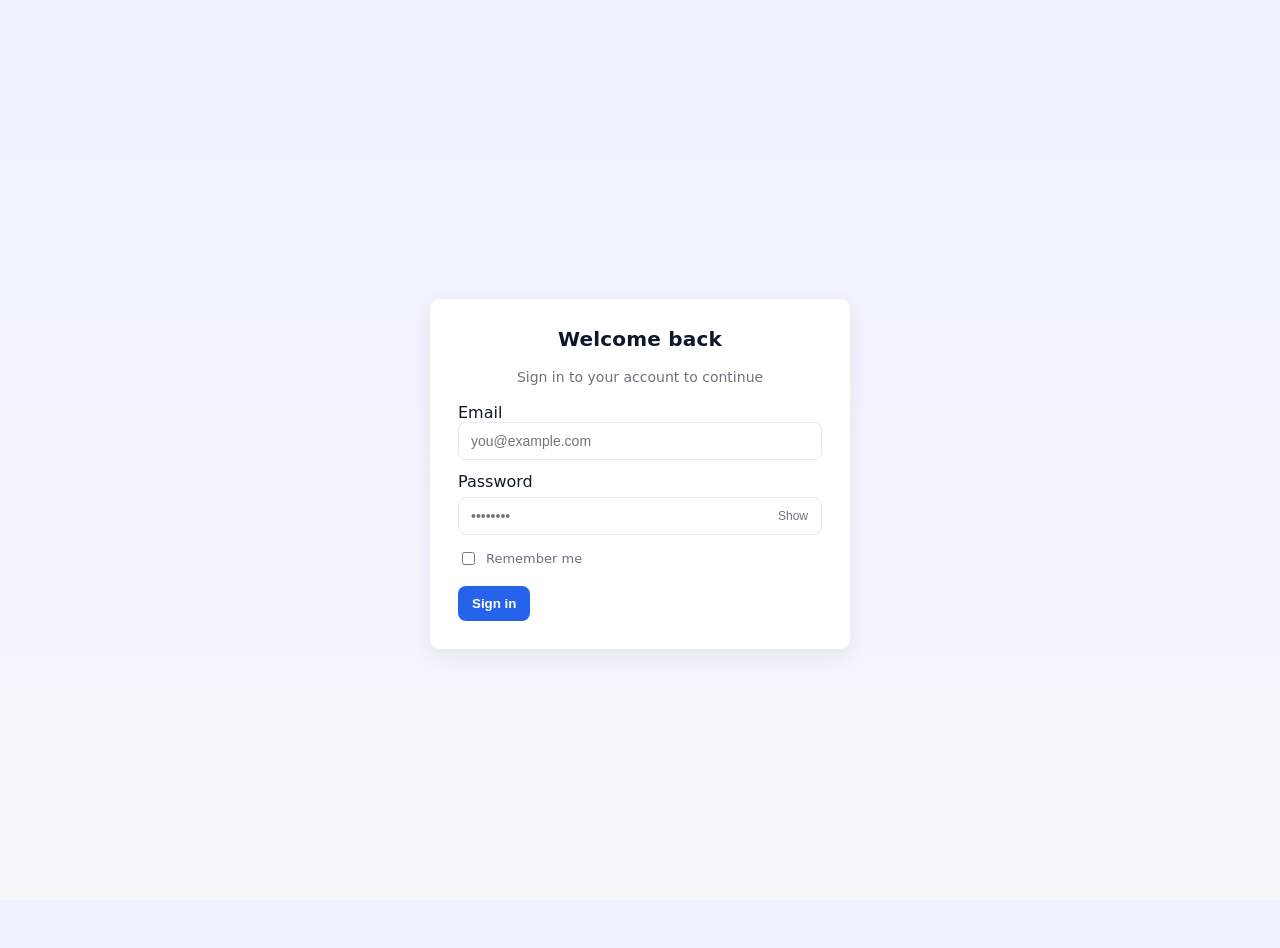
<file: templates/login.html>
<!doctype html>
<html lang="en">
<head>
    <meta charset="utf-8" />
    <meta name="viewport" content="width=device-width,initial-scale=1" />
    <title>Sign in</title>
    <style>
        :root {
            --bg: #f5f7fb;
            --card: #ffffff;
            --primary: #2563eb;
            --muted: #6b7280;
            --danger: #ef4444;
            --radius: 10px;
            --shadow: 0 6px 20px rgba(31,41,55,0.08);
            font-family: Inter, system-ui, -apple-system, "Segoe UI", Roboto, "Helvetica Neue", Arial;
        }
        html,body{height:100%}
        body{
            margin:0;
            background: linear-gradient(180deg,#eef2ff 0%,var(--bg) 100%);
            display:flex;
            align-items:center;
            justify-content:center;
            padding:24px;
            color:#0f172a;
        }
        .container{
            width:100%;
            max-width:420px;
        }
        .card{
            background:var(--card);
            border-radius:var(--radius);
            box-shadow:var(--shadow);
            padding:28px;
        }
        .brand{
            text-align:center;
            margin-bottom:18px;
        }
        .brand h1{
            margin:0;
            font-size:20px;
            letter-spacing:0.2px;
        }
        .lead{
            color:var(--muted);
            font-size:14px;
            text-align:center;
            margin-bottom:18px;
        }
        form > label{
            display:block;
            margin-bottom:8px;
            font-size:13px;
            color:#111827;
        }
        .field{
            display:flex;
            align-items:center;
            gap:8px;
            margin-bottom:14px;
        }
        input[type="email"],
        input[type="password"]{
            width:100%;
            padding:10px 12px;
            border-radius:8px;
            border:1px solid #e6e9ef;
            font-size:14px;
            background:#fff;
            outline:none;
            box-sizing:border-box;
        }
        input:focus{
            border-color:var(--primary);
            box-shadow:0 0 0 4px rgba(37,99,235,0.08);
        }
        .actions{
            display:flex;
            align-items:center;
            justify-content:space-between;
            margin-bottom:18px;
            gap:12px;
        }
        .checkbox{
            display:flex;
            align-items:center;
            gap:8px;
            color:var(--muted);
            font-size:13px;
        }
        button[type="submit"]{
            background:var(--primary);
            color:#fff;
            padding:10px 14px;
            border:0;
            border-radius:8px;
            font-weight:600;
            cursor:pointer;
            transition:transform .06s ease;
        }
        button:active{transform:translateY(1px)}
        .alt{
            text-align:center;
            margin-top:14px;
            font-size:13px;
            color:var(--muted);
        }
        a{
            color:var(--primary);
            text-decoration:none;
        }
        .note{
            color:var(--muted);
            font-size:12px;
            margin-top:8px;
        }
        .error{
            color:var(--danger);
            font-size:13px;
            margin-top:6px;
        }
        .password-toggle{
            background:transparent;
            border:0;
            padding:6px;
            cursor:pointer;
            color:var(--muted);
            border-radius:6px;
        }
        @media (max-width:420px){
            .card{padding:20px}
        }
        .field {
            position: relative;
        }

        .password-toggle {
            position: absolute;
            right: 8px;
            background: transparent;
            border: 0;
            cursor: pointer;
            color: var(--muted);
            padding: 4px 6px;
            font-size: 12px;
        }
        .field input {
            padding-right: 50px; /* space for SHOW/HIDE */
        }

    </style>
</head>
<body>
    <main class="container" role="main">
        <section class="card" aria-labelledby="signin-title">
            <div class="brand">
                <h1 id="signin-title">Welcome back</h1>
            </div>
            <p class="lead">Sign in to your account to continue</p>

            <form id="loginForm" action="/login" method="post" novalidate>
                <!-- If your backend uses a CSRF token, insert it here -->
                <!-- e.g. <input type="hidden" name="csrf_token" value="{{ csrf_token }}"> -->

                <div>
                    <label for="email">Email</label>
                    <input id="email" name="email" type="email" autocomplete="email" required placeholder="you@example.com" />
                    <div class="error" id="emailError" aria-live="polite" style="display:none"></div>
                </div>

                <div style="margin-top:12px">
                    <label for="password">Password</label>
                    <div class="field" style="margin-top:6px">
                        <input id="password" name="password" type="password" autocomplete="current-password" required placeholder="••••••••" />
                        <button type="button" class="password-toggle" id="togglePwd" aria-label="Show password">Show</button>
                    </div>
                    <div class="error" id="passwordError" aria-live="polite" style="display:none"></div>
                </div>

                <div class="actions" style="margin-top:6px">
                    <label class="checkbox">
                        <input type="checkbox" name="remember" />
                        Remember me
                    </label>
                    <!--<a href="/forgot">Forgot?</a>-->
                </div>

                <div>
                    <button type="submit" id="submitBtn">Sign in</button>
                </div>

                <!--<p class="alt">Don’t have an account? <a href="/signup">Sign up</a></p>
                <p class="note">By continuing you agree to the Terms of Service and Privacy Policy.</p>-->
            </form>
        </section>
    </main>

    <script>
        (function(){
            const form = document.getElementById('loginForm');
            const email = document.getElementById('email');
            const pwd = document.getElementById('password');
            const emailError = document.getElementById('emailError');
            const pwdError = document.getElementById('passwordError');
            const toggle = document.getElementById('togglePwd');

            toggle.addEventListener('click', () => {
                const isPwd = pwd.type === 'password';
                pwd.type = isPwd ? 'text' : 'password';
                toggle.textContent = isPwd ? 'Hide' : 'Show';
                toggle.setAttribute('aria-label', isPwd ? 'Hide password' : 'Show password');
            });

            function validateEmail(v){
                // simple email check
                return /^[^\s@]+@[^\s@]+\.[^\s@]+$/.test(v);
            }

            form.addEventListener('submit', function(e){
                let ok = true;
                emailError.style.display = 'none';
                pwdError.style.display = 'none';

                if(!email.value || !validateEmail(email.value)){
                    emailError.textContent = 'Please enter a valid email address';
                    emailError.style.display = 'block';
                    ok = false;
                }
                if(!pwd.value || pwd.value.length < 6){
                    pwdError.textContent = 'Password must be at least 6 characters';
                    pwdError.style.display = 'block';
                    ok = false;
                }

                if(!ok){
                    e.preventDefault();
                    // focus first invalid
                    if(emailError.style.display === 'block') email.focus();
                    else pwd.focus();
                }
            });

            // optional: enable Enter to submit from password field (native), and basic accessibility
            email.addEventListener('input', ()=>{ if(emailError.style.display==='block') emailError.style.display='none'; });
            pwd.addEventListener('input', ()=>{ if(pwdError.style.display==='block') pwdError.style.display='none'; });
        })();
    </script>
    <div id="toast" class="toast"></div>
</body>
</html></div>
</file>
